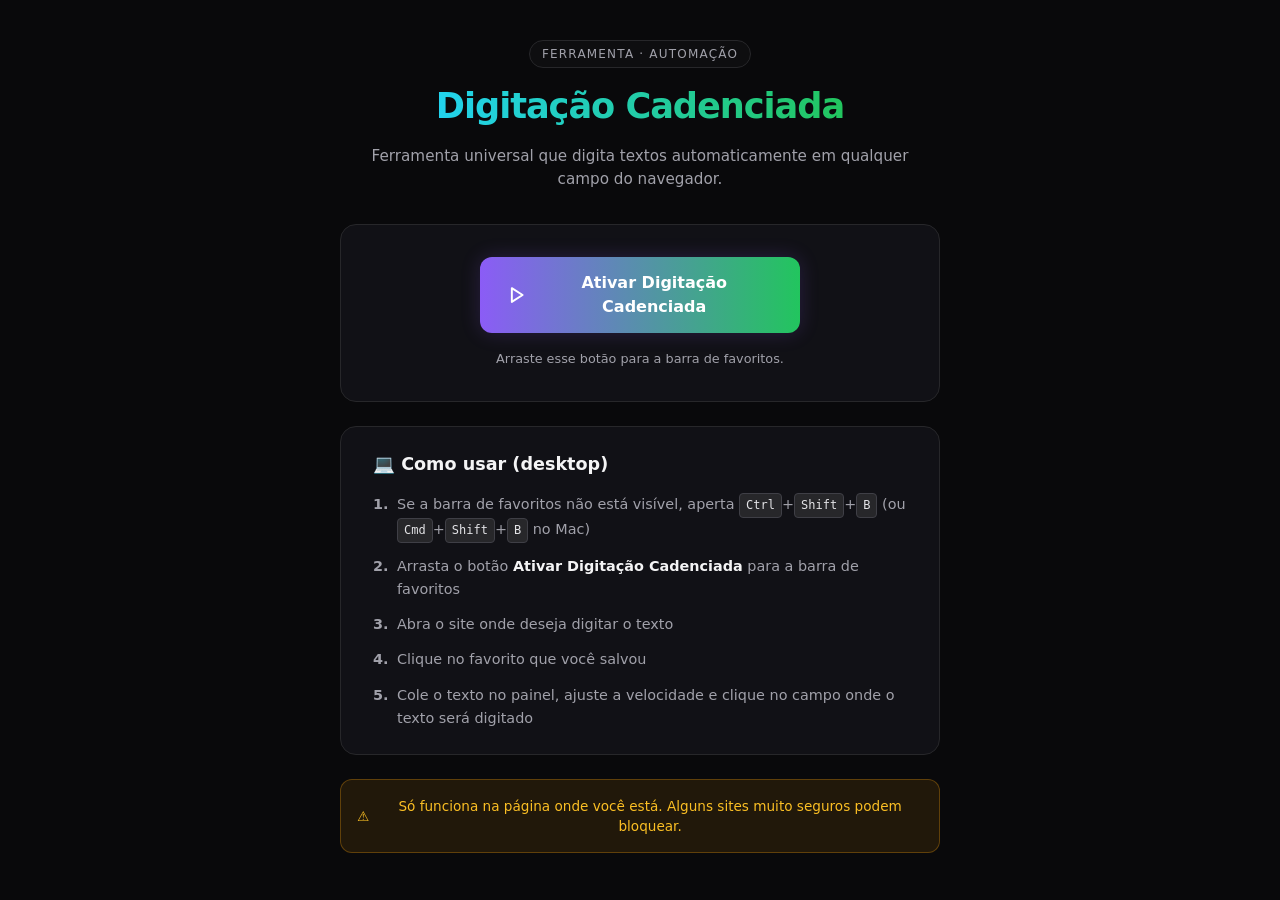
<file: index.html>
<!doctype html>
<html lang="pt-BR">
<head>
  <meta charset="utf-8">
  <meta name="viewport" content="width=device-width, initial-scale=1">

  <meta http-equiv="Content-Security-Policy" content="default-src 'self'; script-src 'self' 'unsafe-inline'; style-src 'self' 'unsafe-inline'; img-src 'self' data:; font-src 'self'; connect-src 'self'; object-src 'none'; base-uri 'none'; form-action 'none'; frame-ancestors 'none'; upgrade-insecure-requests;">
  <meta name="referrer" content="no-referrer">

  <title>Digitação Cadenciada</title>
  
  <!-- O ?v=3 força o navegador a baixar o CSS atualizado -->
  <link rel="stylesheet" href="style.css?v=3">
</head>
<body>

  <div class="container">
    
    <header class="header">
      <div class="badge">Ferramenta · Automação</div>
      <h1>Digitação Cadenciada</h1>
      <p class="subtitle">Ferramenta universal que digita textos automaticamente em qualquer campo do navegador.</p>
    </header>

    <!-- CARD DO BOTÃO (Muda entre PC e Celular) -->
    <div class="card action-card">
      <!-- Botão PC -->
      <div id="desktop-action" hidden>
        <a id="bookmarklet" class="btn btn-gradient" draggable="true" href="#">
          <svg width="20" height="20" viewBox="0 0 24 24" fill="none" stroke="currentColor" stroke-width="2.5" stroke-linecap="round" stroke-linejoin="round"><polygon points="5 3 19 12 5 21 5 3"></polygon></svg>
          Ativar Digitação Cadenciada
        </a>
        <p class="hint">Arraste esse botão para a barra de favoritos.</p>
      </div>

      <!-- Botão Celular -->
      <div id="mobile-action" hidden>
        <button type="button" id="btn-copy-mobile" class="btn btn-green">
          <svg width="20" height="20" viewBox="0 0 24 24" fill="none" stroke="currentColor" stroke-width="2.5" stroke-linecap="round" stroke-linejoin="round"><rect x="9" y="9" width="13" height="13" rx="2" ry="2"></rect><path d="M5 15H4a2 2 0 0 1-2-2V4a2 2 0 0 1 2-2h9a2 2 0 0 1 2 2v1"></path></svg>
          Copiar bookmarklet
        </button>
        <p class="hint">Depois, <strong>cole no favorito</strong> (instruções abaixo).</p>
      </div>
    </div>

    <!-- CARD DE INSTRUÇÕES -->
    <div class="card instructions-card">
      
      <!-- Instruções PC -->
      <div id="desktop-steps" hidden>
        <h2>💻 Como usar (desktop)</h2>
        <ol class="steps">
          <li>Se a barra de favoritos não está visível, aperta <kbd>Ctrl</kbd>+<kbd>Shift</kbd>+<kbd>B</kbd> (ou <kbd>Cmd</kbd>+<kbd>Shift</kbd>+<kbd>B</kbd> no Mac)</li>
          <li>Arrasta o botão <strong>Ativar Digitação Cadenciada</strong> para a barra de favoritos</li>
          <li>Abra o site onde deseja digitar o texto</li>
          <li>Clique no favorito que você salvou</li>
          <li>Cole o texto no painel, ajuste a velocidade e clique no campo onde o texto será digitado</li>
        </ol>
      </div>

      <!-- Instruções Celular -->
      <div id="mobile-steps" hidden>
        <h2>📱 Como usar (celular)</h2>
        <ol class="steps">
          <li>Clique em <strong>Copiar bookmarklet</strong> (botão acima)</li>
          <li>Abra o Chrome — toque nos 3 pontinhos — <strong>Favoritos</strong></li>
          <li>Toque em qualquer favorito e segure — <strong>Editar</strong></li>
          <li>Apaga a URL e cola o código do bookmarklet</li>
          <li>Salva</li>
          <li>Quando quiser usar: abra o site onde vai digitar e toque no favorito que você salvou</li>
        </ol>
      </div>

    </div>

    <!-- AVISO -->
    <div class="warning-banner">
      <span>⚠</span> Só funciona na página onde você está. Alguns sites muito seguros podem bloquear.
    </div>

  </div>

  <div id="status" class="status-toast" role="status" aria-live="polite"></div>

  <script>
  (function () {
    'use strict';

    function run() {
      'use strict';
      if (window.__typingCadence) return;
      if (!document.body) return;
      window.__typingCadence = true;

      var host = document.createElement('div');
      var shadow;
      try { shadow = host.attachShadow({ mode: 'closed' }); } catch (e) { return; }

      var style = document.createElement('style');
      style.textContent = `
        :host{all:initial!important;}
        .box{display:block;position:fixed!important;top:10%!important;left:50%!important;
        transform:translateX(-50%)!important;width:min(460px,92vw)!important;
        max-height:80vh!important;overflow:auto!important;background:#0f172a!important;
        color:#e2e8f0!important;z-index:2147483647!important;padding:24px!important;
        border:1px solid #334155!important;border-radius:16px!important;
        box-shadow:0 20px 40px rgba(0,0,0,.6)!important;box-sizing:border-box!important;
        font:14px/1.5 system-ui,-apple-system,sans-serif!important;}
        .box *{box-sizing:border-box;}
        .box h3{margin:0 0 8px;color:#fff;font-size:18px;font-weight:700;}
        .box p{margin:0 0 16px;font-size:13px;color:#94a3b8;line-height:1.5;}
        .box textarea{display:block;width:100%;height:140px;margin:0 0 8px;
        resize:vertical;padding:12px;border:1px solid #334155;border-radius:8px;
        font:13px/1.5 monospace;color:#e2e8f0;background:#1e293b;outline:none;transition:border .2s;}
        .box textarea:focus{border-color:#3b82f6;box-shadow:0 0 0 3px rgba(59,130,246,.2);}
        .box .count{font-size:11px;color:#64748b;margin:0 0 16px;text-align:right;}
        .box .speed{display:flex;align-items:center;gap:12px;margin:0 0 20px;font-size:13px;color:#cbd5e1;}
        .box .speed input{flex:1;accent-color:#3b82f6;}
        .box .actions{display:flex;justify-content:flex-end;gap:12px;flex-wrap:wrap;}
        .box button{padding:10px 16px;cursor:pointer;border:0;border-radius:8px;font:inherit;font-weight:600;transition:all .2s;}
        .box button.cancel{background:#334155;color:#e2e8f0;}
        .box button.cancel:hover{background:#475569;}
        .box button.send{background:#3b82f6;color:#fff;}
        .box button.send:hover{background:#2563eb;}
      `;
      shadow.appendChild(style);

      var box = document.createElement('div');
      box.className = 'box';
      
      var title = document.createElement('h3');
      title.textContent = 'Digitação Cadenciada';
      box.appendChild(title);

      var help = document.createElement('p');
      help.textContent = 'Cole o texto, ajuste a velocidade e clique em ativar. Depois, clique no campo desejado.';
      box.appendChild(help);

      var area = document.createElement('textarea');
      area.placeholder = 'Cole seu texto aqui...';
      area.maxLength = 100000;
      box.appendChild(area);

      var count = document.createElement('div');
      count.className = 'count';
      count.textContent = '0 caracteres';
      box.appendChild(count);
      area.addEventListener('input', function () { count.textContent = area.value.length + ' caracteres'; });

      var speedRow = document.createElement('div');
      speedRow.className = 'speed';
      var sLabel = document.createElement('label');
      sLabel.textContent = 'Velocidade:';
      var sInput = document.createElement('input');
      sInput.type = 'range'; sInput.min = '10'; sInput.max = '200'; sInput.step = '5'; sInput.value = '60';
      var sVal = document.createElement('span');
      sVal.textContent = '60 ms';
      sInput.addEventListener('input', function () { sVal.textContent = sInput.value + ' ms'; });
      speedRow.appendChild(sLabel); speedRow.appendChild(sInput); speedRow.appendChild(sVal);
      box.appendChild(speedRow);

      var actions = document.createElement('div');
      actions.className = 'actions';
      var cancel = document.createElement('button');
      cancel.type = 'button'; cancel.className = 'cancel'; cancel.textContent = 'Cancelar';
      var send = document.createElement('button');
      send.type = 'button'; send.className = 'send'; send.textContent = 'Ativar';
      actions.appendChild(cancel); actions.appendChild(send);
      box.appendChild(actions);

      shadow.appendChild(box);
      document.body.appendChild(host);
      area.focus();

      function close() {
        document.removeEventListener('click', capture, true);
        document.removeEventListener('keydown', onKey, true);
        if (host.parentNode) host.parentNode.removeChild(host);
        window.__typingCadence = false;
      }
      function onKey(e) { if (e.key === 'Escape') { e.preventDefault(); close(); } }
      document.addEventListener('keydown', onKey, true);
      cancel.addEventListener('click', close);

      function fireInput(el, ch) {
        try {
          el.dispatchEvent(new InputEvent('input', { bubbles: true, composed: true, inputType: 'insertText', data: ch }));
        } catch (e) { el.dispatchEvent(new Event('input', { bubbles: true })); }
      }

      function findTarget(el) {
        if (!el || typeof el.closest !== 'function') return null;
        var sel = 'textarea, input:not([type=hidden]):not([type=submit]):not([type=button]):not([type=reset]):not([type=checkbox]):not([type=radio]):not([type=file]):not([type=image]):not([type=color]):not([type=range]), [contenteditable=""], [contenteditable="true"]';
        try { return el.closest(sel); } catch (e) { return null; }
      }

      function typeText(el, text, delay) {
        el.focus();
        var chars = Array.from(text), i = 0, editable = el.isContentEditable;
        var setter = null;
        try {
          if (el instanceof HTMLTextAreaElement) setter = Object.getOwnPropertyDescriptor(HTMLTextAreaElement.prototype, 'value').set;
          else if (el instanceof HTMLInputElement) setter = Object.getOwnPropertyDescriptor(HTMLInputElement.prototype, 'value').set;
        } catch(e) {}

        if (editable) { el.textContent = ''; fireInput(el, ''); }
        else { if (setter) setter.call(el, ''); else el.value = ''; fireInput(el, ''); }

        var timer = setInterval(function () {
          if (i >= chars.length) {
            clearInterval(timer);
            el.dispatchEvent(new Event('change', { bubbles: true }));
            return;
          }
          var ch = chars[i++];
          try {
            el.dispatchEvent(new KeyboardEvent('keydown', { key: ch, bubbles: true }));
            el.dispatchEvent(new KeyboardEvent('keypress', { key: ch, bubbles: true }));
          } catch (e) {}

          if (editable) {
            var sel = window.getSelection(), range = document.createRange();
            range.selectNodeContents(el); range.collapse(false);
            sel.removeAllRanges(); sel.addRange(range);
            try { document.execCommand('insertText', false, ch); } catch (e) { el.textContent += ch; }
          } else {
            var v = el.value + ch;
            if (setter) setter.call(el, v); else el.value = v;
          }

          fireInput(el, ch);
          try { el.dispatchEvent(new KeyboardEvent('keyup', { key: ch, bubbles: true })); } catch (e) {}
        }, delay);
      }

      function capture(e) {
        var path = (e.composedPath && e.composedPath()) || [e.target];
        var el = null;
        for (var k = 0; k < path.length && !el; k++) {
          if (path[k] && typeof path[k].closest === 'function') el = findTarget(path[k]);
        }
        if (!el) { e.preventDefault(); e.stopPropagation(); return; }
        e.preventDefault(); e.stopPropagation();

        var text = area.value, delay = Number(sInput.value) || 60;
        close();
        setTimeout(function () { typeText(el, text, delay); }, 20);
      }

      send.addEventListener('click', function () {
        if (!area.value.trim()) { alert('Cole algum texto antes de continuar.'); return; }
        box.style.opacity = '0';
        box.style.pointerEvents = 'none';
        document.addEventListener('click', capture, true);
      });
    }

    var source = run.toString().replace(/\s*\n\s*/g, ' ');
    var BOOKMARKLET_URL = 'javascript:(' + source + ')();';

    // Detecção ultra-avançada
    function isMobileDevice() {
      if (window.matchMedia && window.matchMedia("(pointer: coarse)").matches) return true;
      var ua = navigator.userAgent || navigator.vendor || window.opera;
      if (/android|webos|iphone|ipad|ipod|blackberry|iemobile|opera mini|mobile|silk/i.test(ua)) return true;
      if (/macintosh/i.test(ua) && navigator.maxTouchPoints > 1) return true;
      return false;
    }

    var dAction = document.getElementById('desktop-action');
    var mAction = document.getElementById('mobile-action');
    var dSteps = document.getElementById('desktop-steps');
    var mSteps = document.getElementById('mobile-steps');
    
    if (isMobileDevice()) {
      mAction.hidden = false;
      mSteps.hidden = false;
      dAction.hidden = true;
      dSteps.hidden = true;
    } else {
      dAction.hidden = false;
      dSteps.hidden = false;
      mAction.hidden = true;
      mSteps.hidden = true;
    }

    var anchor = document.getElementById('bookmarklet');
    if (anchor) anchor.setAttribute('href', BOOKMARKLET_URL);

    var btnCopy = document.getElementById('btn-copy-mobile');
    if (btnCopy) {
      btnCopy.addEventListener('click', function () {
        copyToClipboard(BOOKMARKLET_URL).then(function (ok) {
          showStatus(ok ? '✓ Código copiado com sucesso!' : '⚠ Erro ao copiar.', ok ? 'success' : 'error');
        });
      });
    }

    function copyToClipboard(text) {
      return new Promise(function (resolve) {
        if (navigator.clipboard && window.isSecureContext) {
          navigator.clipboard.writeText(text).then(function () { resolve(true); }, function () { resolve(fallbackCopy(text)); });
        } else {
          resolve(fallbackCopy(text));
        }
      });
    }

    function fallbackCopy(text) {
      var ta = document.createElement('textarea');
      ta.value = text;
      ta.style.cssText = 'position:fixed;top:-9999px;opacity:0';
      document.body.appendChild(ta);
      ta.select();
      var ok = false;
      try { ok = document.execCommand('copy'); } catch (e) {}
      document.body.removeChild(ta);
      return ok;
    }

    function showStatus(msg, type) {
      var el = document.getElementById('status');
      if (!el) return;
      el.textContent = msg;
      el.className = 'status-toast show ' + type;
      setTimeout(function () { el.classList.remove('show'); }, 3000);
    }
  })();
  </script>
</body>
</html>
</file>
<file: style.css>
:root {
  --bg-body: #09090b;
  --bg-card: #111116;
  --bg-card-border: #27272a;
  --text-main: #f4f4f5;
  --text-muted: #a1a1aa;
  --green: #22c55e;
  --green-hover: #16a34a;
  --purple: #8b5cf6;
  --cyan: #22d3ee;
}

* {
  box-sizing: border-box;
  margin: 0;
  padding: 0;
}

body {
  background-color: var(--bg-body);
  color: var(--text-main);
  font-family: system-ui, -apple-system, BlinkMacSystemFont, 'Inter', sans-serif;
  line-height: 1.5;
  min-height: 100vh;
  display: flex;
  justify-content: center;
  align-items: flex-start;
  padding: 40px 20px;
}

::selection {
  background: var(--green);
  color: var(--bg-body);
}

.container {
  width: 100%;
  max-width: 600px;
  display: flex;
  flex-direction: column;
  align-items: center;
  gap: 24px;
}

/* ================= HEADER ================= */
.header {
  text-align: center;
  display: flex;
  flex-direction: column;
  align-items: center;
  gap: 12px;
  margin-bottom: 10px;
}

.badge {
  font-size: 0.75rem;
  text-transform: uppercase;
  letter-spacing: 0.1em;
  color: var(--text-muted);
  border: 1px solid var(--bg-card-border);
  padding: 4px 12px;
  border-radius: 99px;
  background: rgba(255, 255, 255, 0.02);
}

h1 {
  font-size: 2.2rem;
  font-weight: 800;
  letter-spacing: -0.03em;
  background: linear-gradient(90deg, var(--cyan), var(--green));
  -webkit-background-clip: text;
  background-clip: text;
  -webkit-text-fill-color: transparent;
}

.subtitle {
  color: var(--text-muted);
  font-size: 0.95rem;
  max-width: 90%;
}

/* ================= CARDS ================= */
.card {
  width: 100%;
  background-color: var(--bg-card);
  border: 1px solid var(--bg-card-border);
  border-radius: 16px;
  padding: 32px 24px;
  text-align: center;
}

.instructions-card {
  text-align: left;
  padding: 24px 32px;
}

.instructions-card h2 {
  font-size: 1.1rem;
  font-weight: 600;
  margin-bottom: 16px;
  color: var(--text-main);
}

/* ================= LISTAS DE PASSOS ================= */
.steps {
  list-style: none;
  display: flex;
  flex-direction: column;
  gap: 12px;
  counter-reset: step-counter;
}

.steps li {
  position: relative;
  padding-left: 24px;
  font-size: 0.9rem;
  color: var(--text-muted);
  line-height: 1.6;
}

.steps li::before {
  counter-increment: step-counter;
  content: counter(step-counter) ".";
  position: absolute;
  left: 0;
  top: 0;
  color: var(--text-muted);
  font-weight: 600;
}

.steps li strong {
  color: var(--text-main);
}

kbd {
  display: inline-block;
  padding: 2px 6px;
  font-size: 0.75rem;
  font-family: monospace;
  background: #27272a;
  border: 1px solid #3f3f46;
  border-radius: 4px;
  color: #e4e4e7;
}

/* ================= BOTÕES ================= */
.btn {
  display: inline-flex;
  align-items: center;
  justify-content: center;
  gap: 10px;
  padding: 14px 28px;
  font-size: 1rem;
  font-weight: 600;
  border: none;
  border-radius: 12px;
  cursor: pointer;
  text-decoration: none;
  transition: all 0.2s ease;
  width: 100%;
  max-width: 320px;
}

/* Botão Desktop */
.btn-gradient {
  background: linear-gradient(90deg, var(--purple), var(--green));
  color: white;
  cursor: grab;
  box-shadow: 0 0 20px rgba(139, 92, 246, 0.2);
}

.btn-gradient:hover {
  transform: translateY(-2px);
  box-shadow: 0 0 30px rgba(34, 197, 94, 0.4);
}

.btn-gradient:active {
  cursor: grabbing;
}

/* Botão Mobile */
.btn-green {
  background: var(--green);
  color: #000;
  box-shadow: 0 0 20px rgba(34, 197, 94, 0.2);
}

.btn-green:hover, .btn-green:active {
  background: var(--green-hover);
  box-shadow: 0 0 30px rgba(34, 197, 94, 0.4);
}

.hint {
  font-size: 0.8rem;
  color: var(--text-muted);
  margin-top: 16px;
}

/* ================= AVISO (WARNING BANNER) ================= */
.warning-banner {
  width: 100%;
  background: rgba(245, 158, 11, 0.1);
  border: 1px solid rgba(245, 158, 11, 0.3);
  color: #fbbf24;
  padding: 16px;
  border-radius: 12px;
  font-size: 0.85rem;
  text-align: center;
  display: flex;
  align-items: center;
  justify-content: center;
  gap: 8px;
}

/* ================= TOAST DE NOTIFICAÇÃO ================= */
.status-toast {
  position: fixed;
  bottom: 24px;
  left: 50%;
  transform: translate(-50%, 20px);
  padding: 10px 20px;
  background: var(--bg-card);
  border: 1px solid var(--bg-card-border);
  border-radius: 8px;
  font-size: 0.9rem;
  font-weight: 500;
  opacity: 0;
  visibility: hidden;
  transition: all 0.3s cubic-bezier(0.4, 0, 0.2, 1);
  z-index: 100;
}

.status-toast.show {
  opacity: 1;
  visibility: visible;
  transform: translate(-50%, 0);
}

.status-toast.success { color: var(--green); border-color: var(--green); }
.status-toast.error { color: #ef4444; border-color: #ef4444; }

/* ================= UTILITÁRIOS ================= */
[hidden] {
  display: none !important;
}

@media (max-width: 480px) {
  h1 { font-size: 1.8rem; }
  .card { padding: 24px 16px; }
  .instructions-card { padding: 20px; }
  .subtitle { font-size: 0.9rem; }
}
</file>
